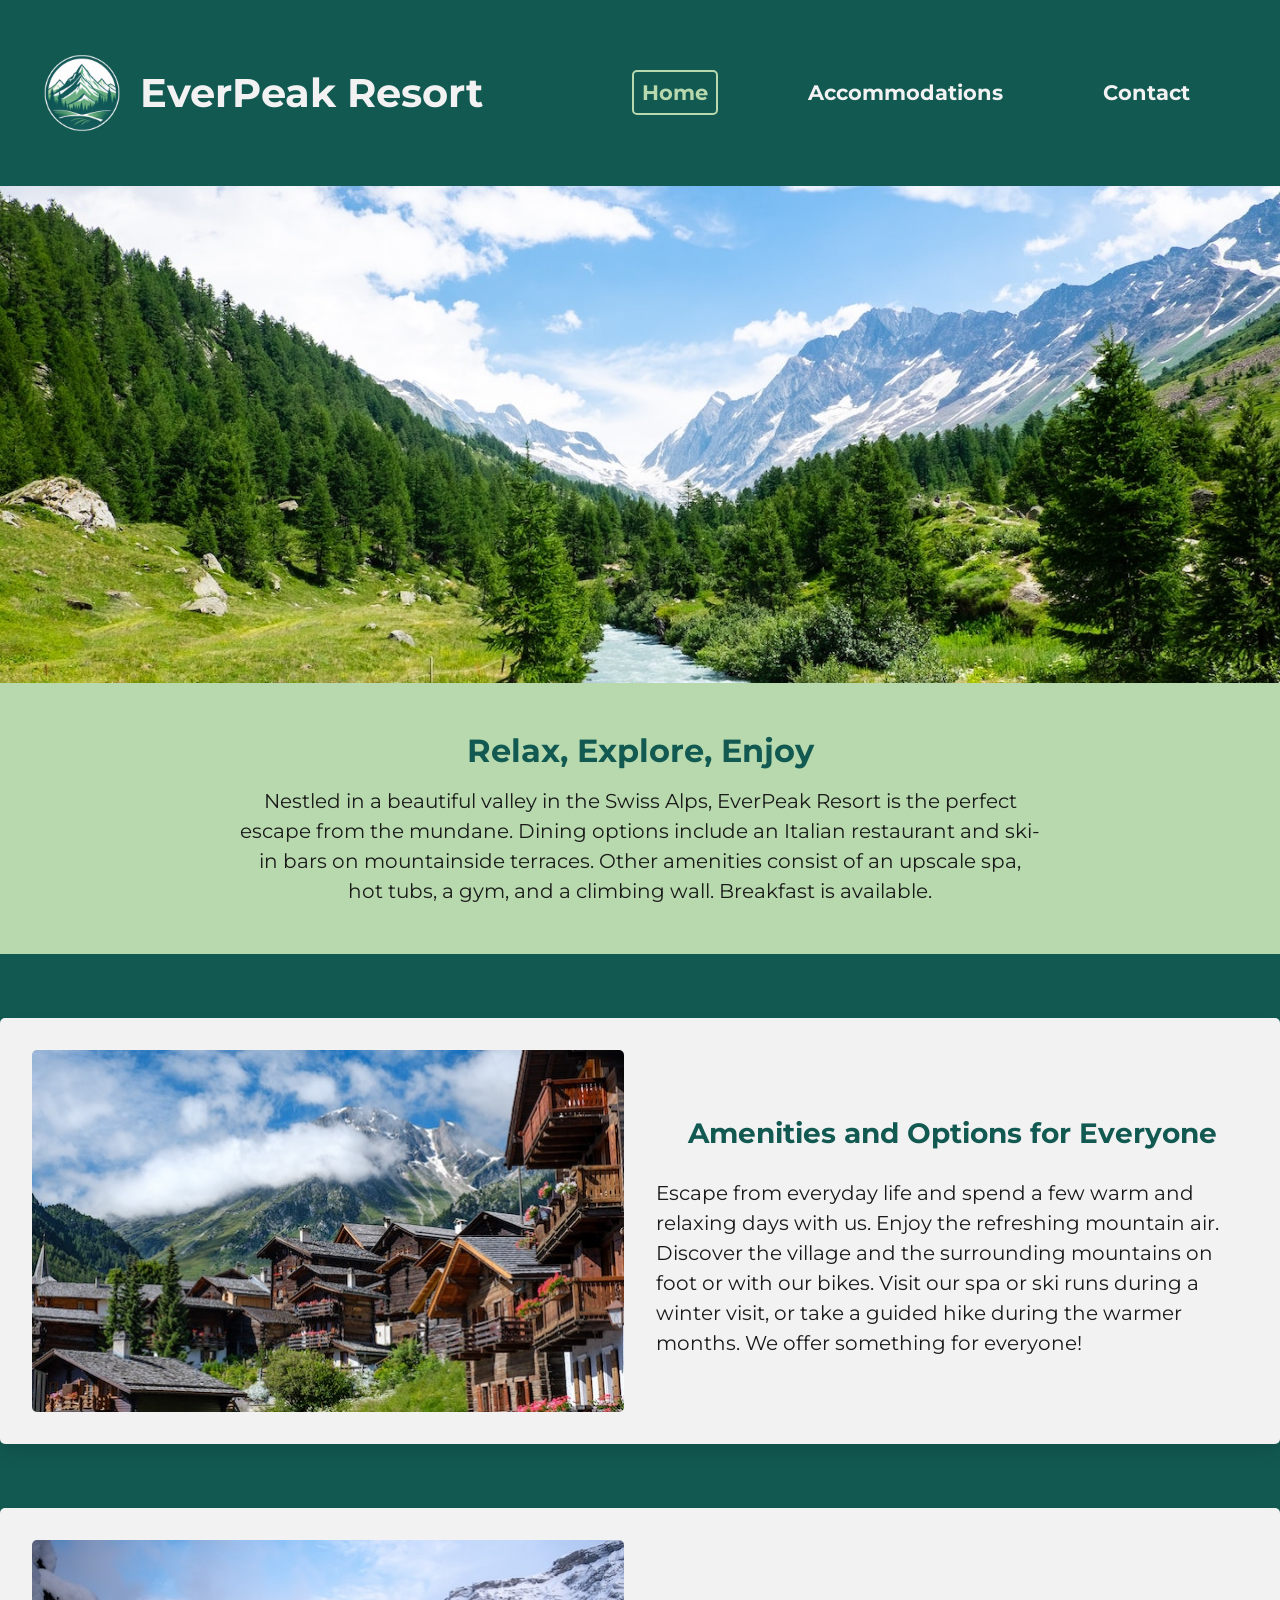
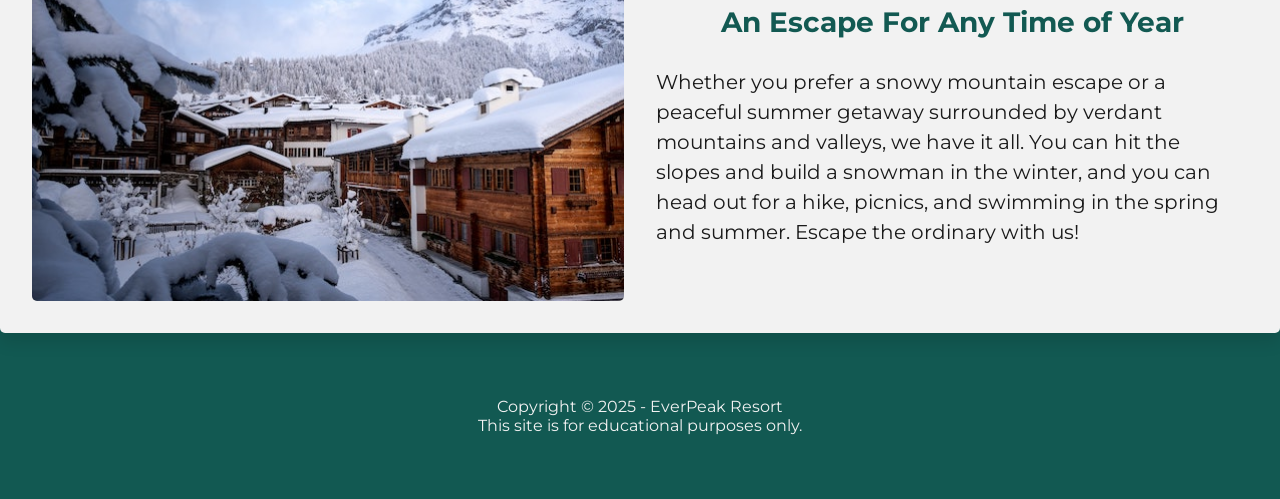
<file: index.html>
<!DOCTYPE html>
<html lang="en">
<head>
    <meta charset="UTF-8">
    <meta name="viewport" content="width=device-width, initial-scale=1.0">
    <meta name="author" content="Erik Jensen">
    <meta name="description" content="Everpeak Resort is your gateway to an unforgettable escape in the Swiss Alps, offering breathtaking views, luxury amenities, and year-round adventure.">
    <title>EverPeak Resort</title>
    <link rel="icon" href="images/favicon.ico" type="image/everpeak-logo">
    <link rel="stylesheet" href="styles.css">
    <link href="https://fonts.googleapis.com/css2?family=Montserrat:wght@400;600;700&display=swap" rel="stylesheet">
</head>

<body>
    <header>
            <h1>
                <a href="index.html" class="logo-link">
                    <img src="images/everpeak-logo.png" alt="EverPeak Resort Logo" class="logo" width="100" height="100">
                    <span>EverPeak Resort</span>
                </a>
            </h1>
            <nav>
                <ul>
                    <li><a href="index.html" class="active">Home</a></li>
                    <li><a href="#">Accommodations</a></li>
                    <li><a href="contact.html">Contact</a></li>
                </ul>
            </nav>
    </header>

    <main>
        <section class="hero">
            <h2 class="visually-hidden">Scenic Valley View</h2>
            <img src="images/swiss-valley.jpg" alt="Green valley with a river in the middle along with snowy mountain peaks in the background." class="hero-image" width="1200" height="500">
        </section>

        <section class="relax-explore-enjoy">
            <h2>Relax, Explore, Enjoy</h2>
            <p>Nestled in a beautiful valley in the Swiss Alps, EverPeak Resort is the perfect escape from the mundane. Dining options include an Italian restaurant and ski-in bars on mountainside terraces. Other amenities consist of an upscale spa, hot tubs, a gym, and a climbing wall. Breakfast is available.</p>
        </section>

  
        <section class="amenities">
            <img src="images/swiss-chalet.jpg" alt="Traditional Swiss chalet at EverPeak Resort with mountain backdrop." width="400" height="200">
            <div>
                <h3>Amenities and Options for Everyone</h3>
                <p>Escape from everyday life and spend a few warm and relaxing days with us. Enjoy the refreshing mountain air. Discover the village and the surrounding mountains on foot or with our bikes. Visit our spa or ski runs during a winter visit, or take a guided hike during the warmer months. We offer something for everyone!</p>
            </div>
        </section>

        <section class="escape">
            <img src="images/snowy-chalet.jpg" alt="Snow-covered chalet during winter at EverPeak Resort." width="400" height="200">
            <div>
                <h3>An Escape For Any Time of Year</h3>
                <p>Whether you prefer a snowy mountain escape or a peaceful summer getaway surrounded by verdant mountains and valleys, we have it all. You can hit the slopes and build a snowman in the winter, and you can head out for a hike, picnics, and swimming in the spring and summer. Escape the ordinary with us!</p>
            </div>
        </section>
    </main>

    <footer>
        <p>Copyright &copy; 2025 - EverPeak Resort</p>
        <p>This site is for educational purposes only.</p>
    </footer>


</body>
</html>
</file>
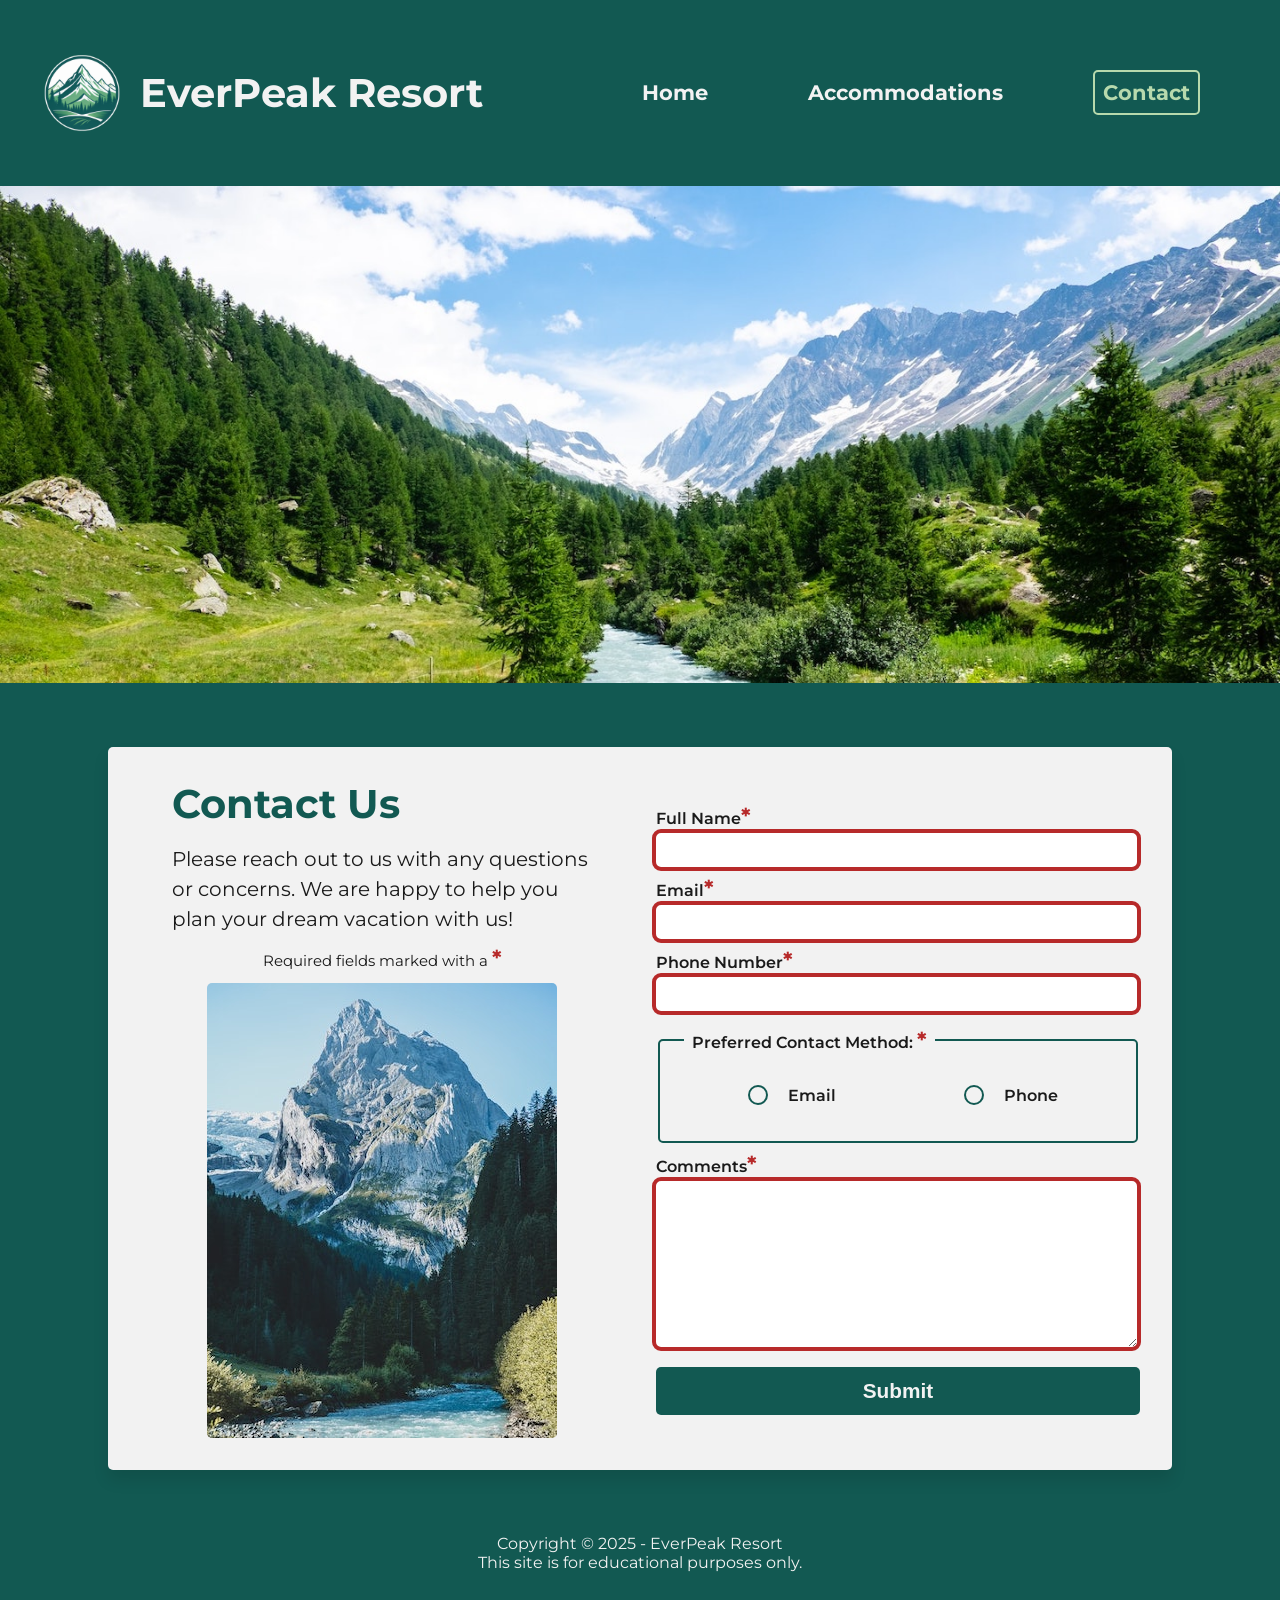
<file: contact.html>
<!DOCTYPE html>
<html lang="en">
<head>
    <meta charset="UTF-8">
    <meta name="viewport" content="width=device-width, initial-scale=1.0">
    <meta name="author" content="Erik Jensen">
    <meta name="description" content="Contact EverPeak Resort to begin planning your dream Swiss Alps escape. We’re here to help with all your questions and vacation needs.">
    <title>EverPeak Resort</title>
    <link rel="icon" href="images/favicon.ico" type="image/everpeak-logo">
    <link rel="stylesheet" href="styles.css">
    <link href="https://fonts.googleapis.com/css2?family=Montserrat:wght@400;600;700&display=swap" rel="stylesheet">
</head>

<body>
    <header>
        <h1>
            <a href="index.html" class="logo-link">
                <img src="images/everpeak-logo.png" alt="EverPeak Resort Logo" class="logo" width="100" height="100">
                <span>EverPeak Resort</span>
            </a>
        </h1>
        <nav>
            <ul>
                <li><a href="index.html">Home</a></li>
                <li><a href="#">Accommodations</a></li>
                <li><a href="contact.html" class="active">Contact</a></li>
            </ul>
        </nav>
    </header>
    <main>  
        <section class="hero">
            <h2 class="visually-hidden">Scenic Valley View</h2>
            <img src="images/swiss-valley.jpg" alt="Green valley with a river in the middle along with snowy mountain peaks in the background." class="hero-image" width="1200" height="500">
        </section>    

        <section class="contact-section">
            <div class="contact-info">
                <h2>Contact Us</h2>
                <p>Please reach out to us with any questions or concerns. We are happy to help you plan your dream vacation with us!</p>
                <p class="required-note">Required fields marked with a <span class="required">*</span></p>
                <img src="images/swiss-peak.jpg" alt="Snow-covered mountain peak in the Swiss Alps at EverPeak Resort." width="350" height="455">
            </div>
            <form action="https://wp.zybooks.com/form-viewer.php" method="POST">

                <label for="full-name">Full Name<span class="required">*</span></label>
                <input type="text" id="full-name" name="full-name" required>

                <label for="email">Email<span class="required">*</span></label>
                <input type="email" id="email" name="email" required>

                <label for="phone">Phone Number<span class="required">*</span></label>
                <input type="tel" id="phone" name="phone" required pattern="[0-9]{10}">

                <fieldset class="contact-method">
                    <legend>Preferred Contact Method: <span class="required">*</span></legend>
                    <div class="contact-method-options">
                    
                        <input type="radio" id="pref-email" name="contact-method" value="email" class="required">
                        <label for="pref-email">Email</label>

                        <input type="radio" id="pref-phone" name="contact-method" value="phone">
                        <label for="pref-phone">Phone</label>
                    </div>
                </fieldset>

                <label for="comments">Comments<span class="required">*</span></label>
                <textarea id="comments" name="comments" rows="4" cols="50" required></textarea>

                <button type="submit">Submit</button>
            </form>
        </section>

            
    </main>

    <footer>
        <p>Copyright &copy; 2025 - EverPeak Resort</p>
        <p>This site is for educational purposes only.</p>
    </footer>
</body>
</html>
</file>
<file: styles.css>
/* OBFUSCATED BY CSSOBFUSCATOR.COM at 2025/05/03 05:10:58 */
header h1{text-decoration:none;}header h1,header h1 a{color:var(--lt-grey);}body{font-family:var(--font-base);}nav a:hover{border-left-width:1.5pt;}[class~=relax-explore-enjoy] p{font-size:1.25rem;}header h1{font-size:2.5rem;}nav ul,[class~=logo-link]{display:flex;}input[type="radio"] + label::before{content:"";}:root{--font-base:"Montserrat","Helvetica Neue",Arial,sans-serif;}nav ul{gap:5rem;}input[type="radio"] + label::before{display:inline-block;}body{font-size:var(--font-size);}:root{--font-size:1rem;}:root{--text-color:#1a1a1a;}[class~=relax-explore-enjoy] p{line-height:1.5;}body{color:var(--text-color);}body{background-color:var(--dk-green);}nav a:hover{border-bottom-width:1.5pt;}input[type="submit"]:focus{outline-color:var(--lt-green);}nav ul{list-style:none;}nav ul{margin-left:2rem;}:root{--dk-green:#125952;}body{margin-left:0;}input[type="radio"] + label::before{height:1.25pc;}[class~=relax-explore-enjoy] p{max-width:8.333333333in;}[class~=relax-explore-enjoy] p{padding-left:2rem;}nav ul{margin-bottom:2rem;}[class~=relax-explore-enjoy] p,body{margin-bottom:0;}[class~=relax-explore-enjoy] p{padding-bottom:1rem;}nav a:hover{border-right-width:1.5pt;}[class~=relax-explore-enjoy] p{padding-right:2rem;}nav a:hover{border-top-width:1.5pt;}body{margin-right:0;}nav a:hover{border-left-style:solid;}body,[class~=relax-explore-enjoy] p{margin-top:0;}body,[class~=relax-explore-enjoy] p{padding-top:0;}:root{--lt-green:#7abf85;}:root{--pale-green:#b7d9ad;}[class~=relax-explore-enjoy] p{margin-left:auto;}body{padding-left:0;}:root{--lt-grey:#f2f2f2;}nav ul{margin-right:2rem;}body{padding-bottom:0;}body{padding-right:0;}nav a:hover{border-bottom-style:solid;}:root{--error:#b72a2a;}:root{--container-width:13.333333333in;}:root{--border-radius:3.75pt;}[class~=relax-explore-enjoy] p{margin-right:auto;}:root{--transition-speed:.1s;}[class~=relax-explore-enjoy] p,[class~=amenities] h3{text-align:center;}nav ul{margin-top:2rem;}.amenities img,.escape img{width:100%;}[class~=logo-link]{align-items:center;}[class~=logo-link]{gap:.5rem;}nav a,header h1 a,[class~=logo-link]{text-decoration:none;}nav a:hover{border-right-style:solid;}header,[class~=logo-link],nav a{color:var(--lt-grey);}.amenities img,.escape img{height:auto;}input[type="radio"]:checked + label::before{background-color:var(--lt-grey);}input[type="radio"] + label::before{width:15pt;}.amenities img,.escape img{border-radius:var(--border-radius);}nav ul{padding-left:1rem;}.amenities img,.escape img{max-width:6.25in;}header{background-color:var(--dk-green);}nav ul{padding-bottom:2rem;}nav ul{padding-right:1rem;}input[type="submit"]:focus{box-shadow:0 .625pc 1pc rgba(0,0,0,.1);}nav ul{padding-top:2rem;}nav ul{font-size:1.3rem;}header,.amenities div,.escape div{display:flex;}.escape div,.amenities div{flex-direction:column;}[class~=visually-hidden]{position:absolute;}header{padding-left:2rem;}header{padding-bottom:1rem;}.amenities div,.escape div{justify-content:center;}[class~=visually-hidden]{width:1px;}[class~=visually-hidden]{height:.75pt;}header{padding-right:2rem;}header{padding-top:1rem;}[class~=escape] h3,[class~=amenities] h3{font-size:1.75rem;}[class~=escape] h3,[class~=amenities] h3{color:var(--dk-green);}nav a{font-weight:bold;}[class~=amenities] h3,[class~=escape] h3{margin-bottom:.5rem;}nav a:hover{border-top-style:solid;}nav a:hover{border-left-color:var(--pale-green);}header{justify-content:space-between;}[class~=escape] h3{text-align:center;}header{align-items:center;}[class~=escape] p,[class~=amenities] p{font-size:1.25rem;}header{max-width:100%;}nav a{padding-left:.5rem;}[class~=visually-hidden]{margin-left:-.010416667in;}nav a{padding-bottom:.5rem;}input[type="submit"]:focus-visible{outline-color:var(--lt-green);}[class~=contact-info] h2,header{margin-left:auto;}nav a:hover{border-bottom-color:var(--pale-green);}input[type="radio"]:checked + label::after{content:"";}header{margin-bottom:0;}[class~=visually-hidden]{margin-bottom:-.010416667in;}[class~=amenities] p,[class~=escape] p{line-height:1.5;}nav a:hover{border-right-color:var(--pale-green);}nav a,nav a:hover{padding-right:.5rem;}nav a{padding-top:.5rem;}[class~=contact-info] h2,header{margin-right:auto;}[class~=escape] p,[class~=amenities] p{color:var(--text-color);}nav a,input[type="radio"] + label::before{border-left-width:.125pc;}nav a{border-bottom-width:.125pc;}[class~=amenities] p,[class~=escape] p{margin-bottom:1rem;}header,[class~=contact-info] h2{margin-top:0;}footer,main{background-color:var(--dk-green);}[class~=visually-hidden]{margin-right:-.010416667in;}[class~=visually-hidden]{margin-top:-.010416667in;}input[type="radio"] + label::before{border-radius:50%;}nav a{border-right-width:.125pc;}nav a{border-top-width:.125pc;}[class~=visually-hidden]{padding-left:0;}footer{color:var(--lt-grey);}[class~=contact-info] h2,footer{padding-left:2rem;}nav a{border-left-style:solid;}[class~=visually-hidden]{padding-bottom:0;}[class~=contact-info] h2{font-size:2.5rem;}[class~=visually-hidden]{padding-right:0;}[class~=contact-info] h2,[class~=visually-hidden]{padding-top:0;}[class~=visually-hidden]{border-left-width:0;}input[type="radio"]:checked + label::after{position:absolute;}nav a:hover{border-top-color:var(--pale-green);}[class~=contact-info] h2,[class~=contact-info] p{margin-bottom:0;}nav a{border-bottom-style:solid;}nav a:hover{border-image:none;}input[type="radio"] + label::before{margin-right:.75pc;}[class~=visually-hidden]{border-bottom-width:0;}footer{padding-bottom:2rem;}nav a{border-right-style:solid;}nav a:hover{border-radius:var(--border-radius);}nav a:hover{padding-left:.5rem;}[class~=contact-info] h2{padding-bottom:1rem;}nav a{border-top-style:solid;}[class~=contact-info] p,[class~=contact-info] h2,footer{padding-right:2rem;}footer{padding-top:2rem;}nav a:hover{padding-bottom:.5rem;}footer{text-align:center;}nav a{border-left-color:transparent;}nav a{border-bottom-color:transparent;}[class~=contact-info] h2{text-align:left;}[class~=visually-hidden]{border-right-width:0;}[class~=visually-hidden]{border-top-width:0;}[class~=visually-hidden],input:invalid{border-left-style:none;}[class~=contact-info] p{font-size:1.25rem;}nav a:hover{padding-top:.5rem;}[class~=contact-info] p{line-height:1.5;}footer{margin-left:2rem;}footer{margin-bottom:2rem;}[class~=contact-info] p{max-width:600pt;}[class~=contact-info] p,[class~=contact-info] img{margin-left:auto;}input:invalid,[class~=visually-hidden]{border-bottom-style:none;}[class~=contact-info] p,[class~=contact-info] img{margin-right:auto;}[class~=contact-info] p,[class~=contact-info] img{margin-top:0;}nav a{border-right-color:transparent;}footer{margin-right:2rem;}footer{margin-top:2rem;}input:invalid,[class~=visually-hidden]{border-right-style:none;}input[type="submit"]:focus-visible{box-shadow:0 .625pc 1pc rgba(0,0,0,.1);}input:invalid,[class~=visually-hidden]{border-top-style:none;}nav a:hover{color:var(--pale-green);}input:invalid,[class~=visually-hidden]{border-left-color:currentColor;}[class~=contact-info] p{padding-left:2rem;}[class~=contact-info] p{padding-bottom:0;}input:invalid{border-left-width:medium;}input:invalid{border-bottom-width:medium;}nav a:hover{transition:color var(--transition-speed);}input:invalid{border-right-width:medium;}[class~=contact-info] p{padding-top:0;}nav a{border-top-color:transparent;}[class~=contact-info] img{display:block;}nav a:focus{border-left-width:1.5pt;}[class~=visually-hidden],input:invalid{border-bottom-color:currentColor;}nav a{border-image:none;}[class~=contact-info] img,.contact-section form{margin-bottom:0;}[class~=visually-hidden],input:invalid{border-right-color:currentColor;}input:invalid,[class~=visually-hidden]{border-top-color:currentColor;}[class~=contact-info] img,nav a{border-radius:var(--border-radius);}main h2{font-size:2rem;}input:invalid{border-top-width:medium;}main h2,[class~=contact-info] p[class~=required-note],footer p{margin-left:0;}main h2,[class~=hero],[class~=contact-info] p[class~=required-note]{text-align:center;}nav a:focus{border-bottom-width:1.5pt;}[class~=contact-info] img{width:100%;}nav a:focus{border-right-width:1.5pt;}[class~=visually-hidden],input:invalid{border-image:none;}[class~=contact-info] img{height:auto;}[class~=visually-hidden]{clip:rect(0 0 0 0);}main h2{margin-bottom:1rem;}[class~=contact-info] img{max-width:21.875pc;}.contact-section form{gap:.5rem;}input[type="radio"]:checked + label::after{left:.3125pc;}[class~=contact-info] p[class~=required-note]{font-size:.95rem;}.contact-section form{text-align:left;}nav a:focus{border-top-width:1.5pt;}input:invalid{outline-color:var(--error);}main h2,footer p{margin-right:0;}main h2{margin-top:1rem;}input:invalid{outline-width:.041666667in;}[class~=visually-hidden]{overflow:hidden;}main h2{color:var(--dk-green);}[class~=visually-hidden]{white-space:nowrap;}input:invalid{outline-style:solid;}.contact-section form{margin-left:auto;}nav a:focus{border-left-style:solid;}footer p{margin-bottom:0;}.contact-section form{margin-right:auto;}select:invalid{border-left-width:medium;}nav a:focus{border-bottom-style:solid;}.contact-section form,footer p{margin-top:0;}[class~=contact-info] p[class~=required-note]{margin-bottom:.5rem;}nav a:focus{border-right-style:solid;}form p,.contact-section form{padding-left:0;}.contact-section form{padding-bottom:1rem;}nav a:focus{border-top-style:solid;}input:focus,select:invalid{border-bottom-width:medium;}select:invalid,input:focus{border-right-width:medium;}[class~=hero]{color:var(--lt-grey);}[class~=hero-image],form label{display:block;}footer p,form p{font-size:1rem;}[class~=hero-image]{width:100%;}nav a:focus{border-left-color:var(--pale-green);}input[type="radio"] + label::before{border-bottom-width:.020833333in;}form p,.contact-section form{padding-right:0;}nav a:focus{border-bottom-color:var(--pale-green);}.contact-section form{padding-top:1rem;}[class~=contact-method-options] label,form p,form label,[class~=contact-method] legend{font-weight:600;}input:focus,select:invalid{border-top-width:medium;}[class~=contact-method] legend{color:var(--text-color);}select:invalid{border-left-style:none;}form p{line-height:1.5;}[class~=contact-method] legend{padding-left:.5rem;}select:invalid{border-bottom-style:none;}[class~=contact-method] legend,form p{padding-bottom:0;}select:invalid{border-right-style:none;}[class~=hero-image]{height:auto;}[class~=contact-method] legend{padding-right:.5rem;}[class~=contact-method] legend,form p{padding-top:0;}[class~=contact-info] p[class~=required-note]{margin-right:0;}[class~=contact-method] legend{margin-bottom:.5rem;}[class~=contact-method-options] label{display:flex;}input:focus,select:invalid{border-top-style:none;}[class~=contact-method-options] label{align-items:center;}[class~=relax-explore-enjoy]{background-color:var(--pale-green);}[class~=relax-explore-enjoy],[class~=amenities]{padding-left:2rem;}input:focus,select:invalid{border-left-color:currentColor;}select:invalid,input:focus{border-bottom-color:currentColor;}[class~=amenities],[class~=relax-explore-enjoy]{padding-bottom:2rem;}input[type="radio"] + label::before{border-right-width:.020833333in;}[class~=contact-method-options] label{gap:.5rem;}input:focus,select:invalid{border-right-color:currentColor;}form label{margin-bottom:.25rem;}input:focus{border-left-width:medium;}form label{margin-top:.5rem;}[class~=relax-explore-enjoy],[class~=amenities]{padding-right:2rem;}[class~=amenities],[class~=relax-explore-enjoy]{padding-top:2rem;}input:focus,select:invalid{border-top-color:currentColor;}select:invalid{border-image:none;}nav a:focus{border-right-color:var(--pale-green);}select:invalid{outline-color:var(--error);}nav a:focus{border-top-color:var(--pale-green);}[class~=amenities]{max-width:var(--container-width);}form input{width:96%;}input:focus,select:invalid{outline-width:.041666667in;}nav a:focus{border-image:none;}[class~=amenities],nav a:focus{border-radius:var(--border-radius);}select:invalid,input:focus{outline-style:solid;}textarea:invalid{border-left-width:medium;}form input,input[type="radio"] + label::before{border-top-width:.020833333in;}input:focus,textarea:invalid{border-left-style:none;}textarea:invalid{border-bottom-width:medium;}nav a:focus,form input{padding-left:.5rem;}form input,nav a:focus{padding-bottom:.5rem;}textarea:invalid,input:focus{border-bottom-style:none;}input:focus,textarea:invalid{border-right-style:none;}nav a:focus,form input{padding-right:.5rem;}[class~=amenities]{background-color:var(--lt-grey);}[class~=contact-info] p[class~=required-note]{margin-top:.5rem;}nav a:focus,form input{padding-top:.5rem;}input:focus{border-image:none;}input:focus,select:focus{outline-color:var(--lt-green);}input[type="radio"] + label::before,form input{border-left-style:solid;}select:focus,textarea:invalid{border-right-width:medium;}select:focus,textarea:invalid{border-top-width:medium;}form input,nav a[class~=active]{border-left-width:1.5pt;}select:focus,[class~=escape],input:focus,[class~=amenities]{box-shadow:0 7.5pt 1pc rgba(0,0,0,.1);}[class~=amenities]{display:grid;}nav a[class~=active],form input{border-bottom-width:1.5pt;}select:focus{border-left-width:medium;}select:focus{border-bottom-width:medium;}[class~=amenities]{grid-template-columns:1fr 1fr;}[class~=amenities]{gap:2rem;}nav a:focus{color:var(--pale-green);}nav a[class~=active],form input{border-right-width:1.5pt;}form input,input[type="radio"] + label::before{border-bottom-style:solid;}[class~=amenities]{align-items:center;}select:focus{border-left-style:none;}select:focus{border-bottom-style:none;}input[type="radio"] + label::before,form input{border-right-style:solid;}form input,input[type="radio"] + label::before{border-top-style:solid;}select:focus{border-right-style:none;}form input,input[type="radio"] + label::before{border-left-color:var(--dk-green);}textarea:invalid,select:focus{border-top-style:none;}textarea:invalid,select:focus{border-left-color:currentColor;}nav a:focus{transition:color var(--transition-speed);}textarea:invalid,select:focus{border-bottom-color:currentColor;}select:focus,textarea:invalid{border-right-color:currentColor;}textarea:invalid,select:focus{border-top-color:currentColor;}select:focus,textarea:invalid{border-image:none;}[class~=amenities]{margin-left:auto;}[class~=amenities]{margin-bottom:0;}textarea:invalid,select:focus{outline-width:3pt;}select:focus,textarea:invalid{outline-style:solid;}[class~=amenities]{margin-right:auto;}[class~=amenities]{margin-top:4rem;}[class~=escape]{max-width:var(--container-width);}textarea:focus{border-left-width:medium;}[class~=escape]{padding-left:2rem;}textarea:focus{border-bottom-width:medium;}form input{border-bottom-color:var(--dk-green);}form input{border-right-color:var(--dk-green);}[class~=escape]{padding-bottom:2rem;}form input{border-top-color:var(--dk-green);}[class~=escape]{padding-right:2rem;}textarea:focus{border-right-width:medium;}form input{border-image:none;}[class~=escape]{padding-top:2rem;}[class~=escape]{background-color:var(--lt-grey);}textarea:focus{border-top-width:medium;}textarea:focus{border-left-style:none;}[class~=escape],form input{border-radius:var(--border-radius);}textarea:focus{border-bottom-style:none;}form input{font-size:1rem;}form input{color:var(--text-color);}form textarea{width:96%;}[class~=escape]{display:grid;}[class~=escape]{grid-template-columns:1fr 1fr;}form textarea{padding-left:.5rem;}textarea:invalid{outline-color:var(--error);}textarea:focus{border-right-style:none;}textarea:focus{border-top-style:none;}textarea:focus{border-left-color:currentColor;}textarea:focus{border-bottom-color:currentColor;}nav a[class~=active]{border-top-width:2px;}fieldset,nav a[class~=active]{border-left-style:solid;}textarea:focus{border-right-color:currentColor;}input[type="radio"]:focus{outline:none;}textarea:focus{border-top-color:currentColor;}textarea:focus{border-image:none;}[class~=escape]{gap:2rem;}textarea:focus{outline-color:var(--lt-green);}textarea:focus{outline-width:3pt;}textarea{min-height:120px;}fieldset{border-left-width:.010416667in;}form textarea,nav a[class~=active],fieldset{border-bottom-style:solid;}[class~=escape]{align-items:center;}fieldset{border-bottom-width:.010416667in;}input[type="radio"]:checked + label::after{top:3.75pt;}[class~=escape]{margin-left:auto;}textarea:focus{outline-style:solid;}form textarea{padding-bottom:.5rem;}form textarea{padding-right:.5rem;}form textarea{padding-top:.5rem;}form textarea{border-left-width:1.5pt;}textarea:focus{box-shadow:0 .625pc 16px rgba(0,0,0,.1);}input[type="radio"]{appearance:none;}fieldset{border-right-width:.010416667in;}nav a[class~=active],form textarea,fieldset{border-right-style:solid;}form textarea,nav a[class~=active],fieldset{border-top-style:solid;}input[type="radio"]{margin-left:0;}fieldset{border-top-width:.010416667in;}[class~=escape],input[type="radio"]{margin-bottom:0;}input[type="radio"]{margin-right:0;}nav a[class~=active]{border-left-color:var(--pale-green);}input[type="radio"]{margin-top:0;}[class~=escape]{margin-right:auto;}[class~=escape]{margin-top:4rem;}input[type="radio"]{padding-left:0;}input[type="radio"]{padding-bottom:0;}input[type="radio"]{padding-right:0;}input[type="radio"] + label::before,form textarea,fieldset{border-bottom-color:var(--dk-green);}input[type="radio"]{padding-top:0;}input[type="radio"]{border-left-width:medium;}form textarea{border-bottom-width:1.5pt;}form textarea{border-right-width:1.5pt;}nav a[class~=active]{border-bottom-color:var(--pale-green);}[class~=contact-section]{display:grid;}input[type="radio"]{border-bottom-width:medium;}form textarea{border-top-width:1.5pt;}input[type="radio"]{border-right-width:medium;}input[type="radio"]{border-top-width:medium;}form textarea{border-left-style:solid;}form textarea,fieldset{border-left-color:var(--dk-green);}input[type="radio"]{border-left-style:none;}[class~=contact-section]{grid-template-columns:1fr 1fr;}fieldset,form textarea,input[type="radio"] + label::before{border-right-color:var(--dk-green);}nav a[class~=active]{border-right-color:var(--pale-green);}[class~=contact-section]{gap:2rem;}input[type="radio"]{border-bottom-style:none;}input[type="radio"]{border-right-style:none;}fieldset,form textarea{border-top-color:var(--dk-green);}nav a[class~=active]{border-top-color:var(--pale-green);}input[type="radio"]{border-top-style:none;}nav a[class~=active],form textarea,fieldset{border-image:none;}input[type="radio"]{border-left-color:currentColor;}[class~=contact-section]{max-width:750pt;}input[type="radio"]{border-bottom-color:currentColor;}form textarea,fieldset{border-radius:var(--border-radius);}[class~=contact-section]{margin-left:auto;}input[type="radio"]{border-right-color:currentColor;}input[type="radio"]{border-top-color:currentColor;}input[type="radio"]:checked + label::after{height:.104166667in;}nav a[class~=active]{color:var(--pale-green);}input[type="radio"]{border-image:none;}[class~=contact-section]{margin-bottom:1rem;}input[type="radio"] + label,fieldset{display:flex;}[class~=contact-section]{margin-right:auto;}input[type="radio"]{font-size:0;}input[type="radio"]{border-radius:0;}button[type="submit"]{display:block;}button[type="submit"]{width:100%;}[class~=contact-section]{margin-top:4rem;}[class~=contact-section]{align-items:stretch;}[class~=contact-section]{background-color:var(--lt-grey);}input[type="radio"] + label{cursor:pointer;}button[type="submit"]{background-color:var(--dk-green);}[class~=contact-section]{padding-left:2rem;}button[type="submit"]{color:var(--lt-grey);}[class~=contact-section]{padding-bottom:2rem;}button[type="submit"]{padding-left:1.5rem;}fieldset{flex-direction:row;}button[type="submit"]{padding-bottom:.75rem;}button[type="submit"]{padding-right:1.5rem;}form textarea{font-size:1rem;}fieldset{justify-content:space-between;}button[type="submit"]{padding-top:.75rem;}form textarea{color:var(--text-color);}button[type="submit"]{font-size:1.3rem;}[class~=contact-section]{padding-right:2rem;}input[type="radio"] + label,fieldset{align-items:center;}[class~=contact-section]{padding-top:2rem;}form select{width:96%;}form select{padding-left:.5rem;}form select{padding-bottom:.5rem;}input[type="radio"]:focus{box-shadow:0 2px .0625in rgba(0,0,0,.1);}input[type="radio"] + label::before{border-top-color:var(--dk-green);}input[type="radio"]:checked + label::after{width:10px;}fieldset{padding-left:.625em;}button[type="submit"]{border-left-width:medium;}fieldset{padding-bottom:.75em;}button[type="submit"]{border-bottom-width:medium;}button[type="submit"]:hover{background-color:var(--lt-green);}input[type="radio"] + label{position:relative;}form select{padding-right:.5rem;}input[type="radio"] + label::before{border-image:none;}button[type="submit"]{border-right-width:medium;}button[type="submit"],[class~=contact-section]{border-radius:var(--border-radius);}fieldset{padding-right:.75em;}fieldset{padding-top:.35em;}[class~=contact-section]{box-shadow:0 10px 12pt rgba(0,0,0,.1);}button[type="submit"]{border-top-width:medium;}form select{padding-top:.5rem;}legend,button[type="submit"]{font-weight:bold;}form select,.contact-method{border-left-width:.125pc;}.contact-method,form select{border-bottom-width:.125pc;}button[type="submit"]{border-left-style:none;}button[type="submit"]{border-bottom-style:none;}.contact-method,form select{border-right-width:.125pc;}.contact-method,form select{border-top-width:.125pc;}button[type="submit"]{border-right-style:none;}legend{padding-left:.041666667in;}form select,.contact-method{border-left-style:solid;}button[type="submit"]{border-top-style:none;}legend{padding-bottom:0;}button[type="submit"]{border-left-color:currentColor;}legend{padding-right:.041666667in;}button[type="submit"]{border-bottom-color:currentColor;}button[type="submit"]:hover{color:var(--dk-green);}button[type="submit"]{border-right-color:currentColor;}form select,.contact-method{border-bottom-style:solid;}form select,.contact-method{border-right-style:solid;}form select,.contact-method{border-top-style:solid;}button[type="submit"]{border-top-color:currentColor;}legend{padding-top:0;}button[type="submit"]{border-image:none;}.contact-method,form select{border-left-color:var(--dk-green);}textarea{height:112.5pt;}button[type="submit"]{cursor:pointer;}button[type="submit"]{transition:background-color var(--transition-speed);}form select,.contact-method{border-bottom-color:var(--dk-green);}input[type="radio"]:checked + label::after{background-color:var(--dk-green);}.contact-method,form select{border-right-color:var(--dk-green);}button[type="submit"],.contact-method{margin-top:1rem;}.contact-method,form select{border-top-color:var(--dk-green);}form select,.contact-method{border-image:none;}input[type="radio"]:checked + label::after{border-radius:50%;}.contact-method,form select{border-radius:var(--border-radius);}.contact-method{padding-left:1.5rem;}.contact-method{padding-bottom:1rem;}.contact-method{padding-right:1.5rem;}.contact-method{padding-top:1rem;}input[type="radio"] + label::before,.contact-method{background-color:var(--lt-grey);}form select{font-size:1rem;}form select{color:var(--text-color);}[class~=contact-method-options]{display:flex;}fieldset label{margin-left:0;}[class~=contact-method-options]{gap:4rem;}[class~=contact-method-options]{margin-bottom:1rem;}[class~=contact-method-options]{outline:none;}[class~=required]{color:var(--error);}[class~=required]{font-weight:bold;}[class~=required]{font-size:1.35rem;}input[type="radio"] + label::before{position:relative;}input[type="radio"] + label::before{box-sizing:border-box;}
</file>
